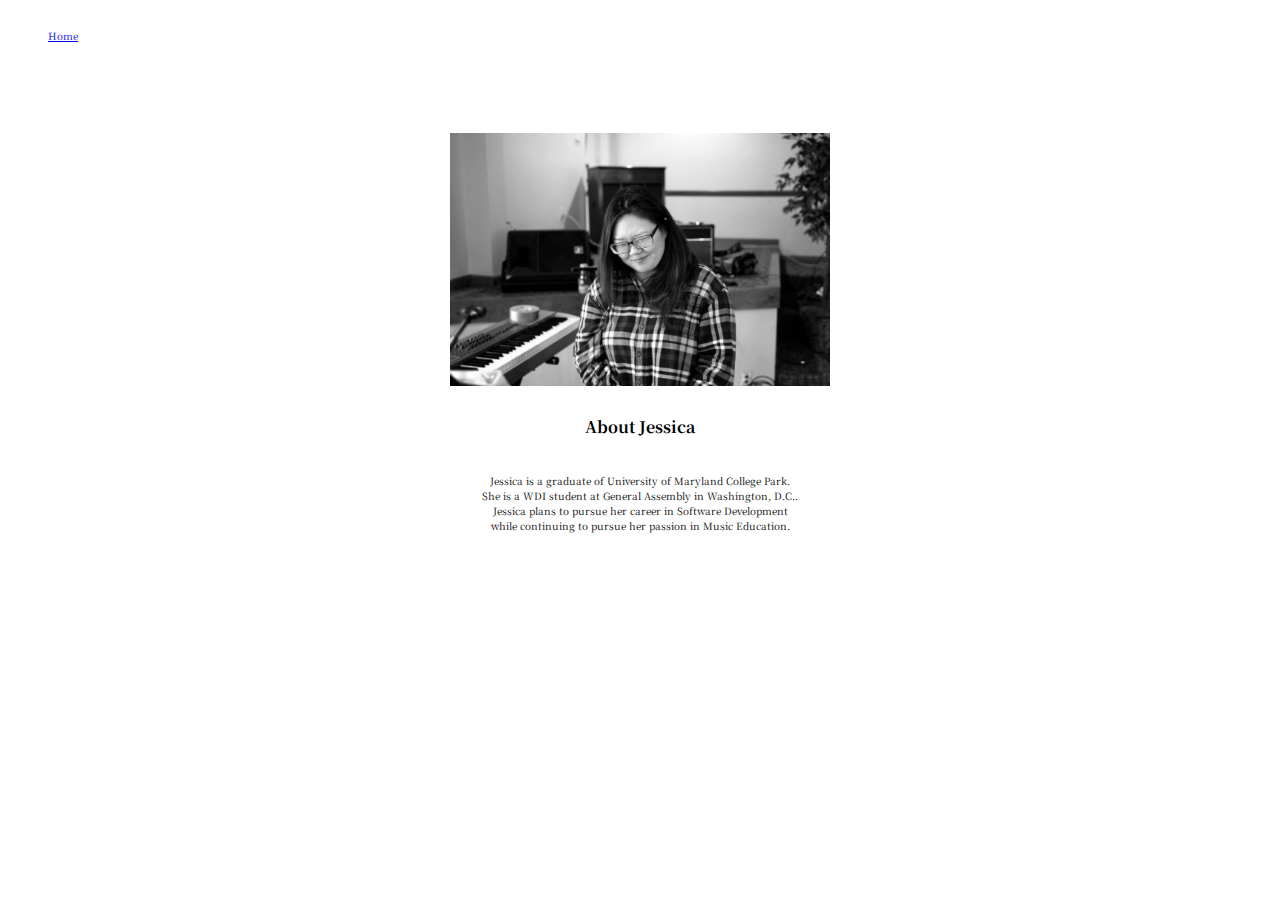
<file: about.html>
<!DOCTYPE html>
<html lang="en">
<head>
    <meta charset="UTF-8">
    <meta name="viewport" content="width=<device-width>, initial-scale=1.0">
    <meta http-equiv="X-UA-Compatible" content="ie=edge">
    <title>About Jessica</title>
    <link rel="stylesheet" href="about.css">
    <link href="https://fonts.googleapis.com/css?family=Dawning+of+a+New+Day|Noto+Serif+KR" rel="stylesheet">
</head>
<body>
    <nav>
        <a href="index.html" class="home">Home</a>
    </nav>
    <img class="jessica" src="jessicapiano.jpg" alt="jessica">
    <div class="aboutjessica">About Jessica</div>
    <div class="about">Jessica is a graduate of University of Maryland College Park.<br>
                       She is a WDI student at General Assembly in Washington, D.C..<br>
                       Jessica plans to pursue her career in Software Development<br>
                       while continuing to pursue her passion in Music Education.</div>
</body>
</html>
</file>
<file: about.css>
body {
    text-align: center;
}

.home {
    display: flex;
    font-size: 10px;
    font-family: 'Noto Serif KR', serif;
    padding: 20px;
    padding-left: 40px;
}

.jessica {
    max-width: 30%;
    margin: auto;
    padding-top: 70px;
}

.aboutjessica {
    font-weight: bold;
    font-size: 16px;
    font-family: 'Noto Serif KR', serif;
    font-weight: bold;
    padding-top: 25px;
    color: black;
}

.about {
    font-family: 'Noto Serif KR', serif;
    font-size: 10px;
    text-align: center;
    margin-left: 50px;
    margin-right: 50px;
    margin-top: 35px;
}
</file>
